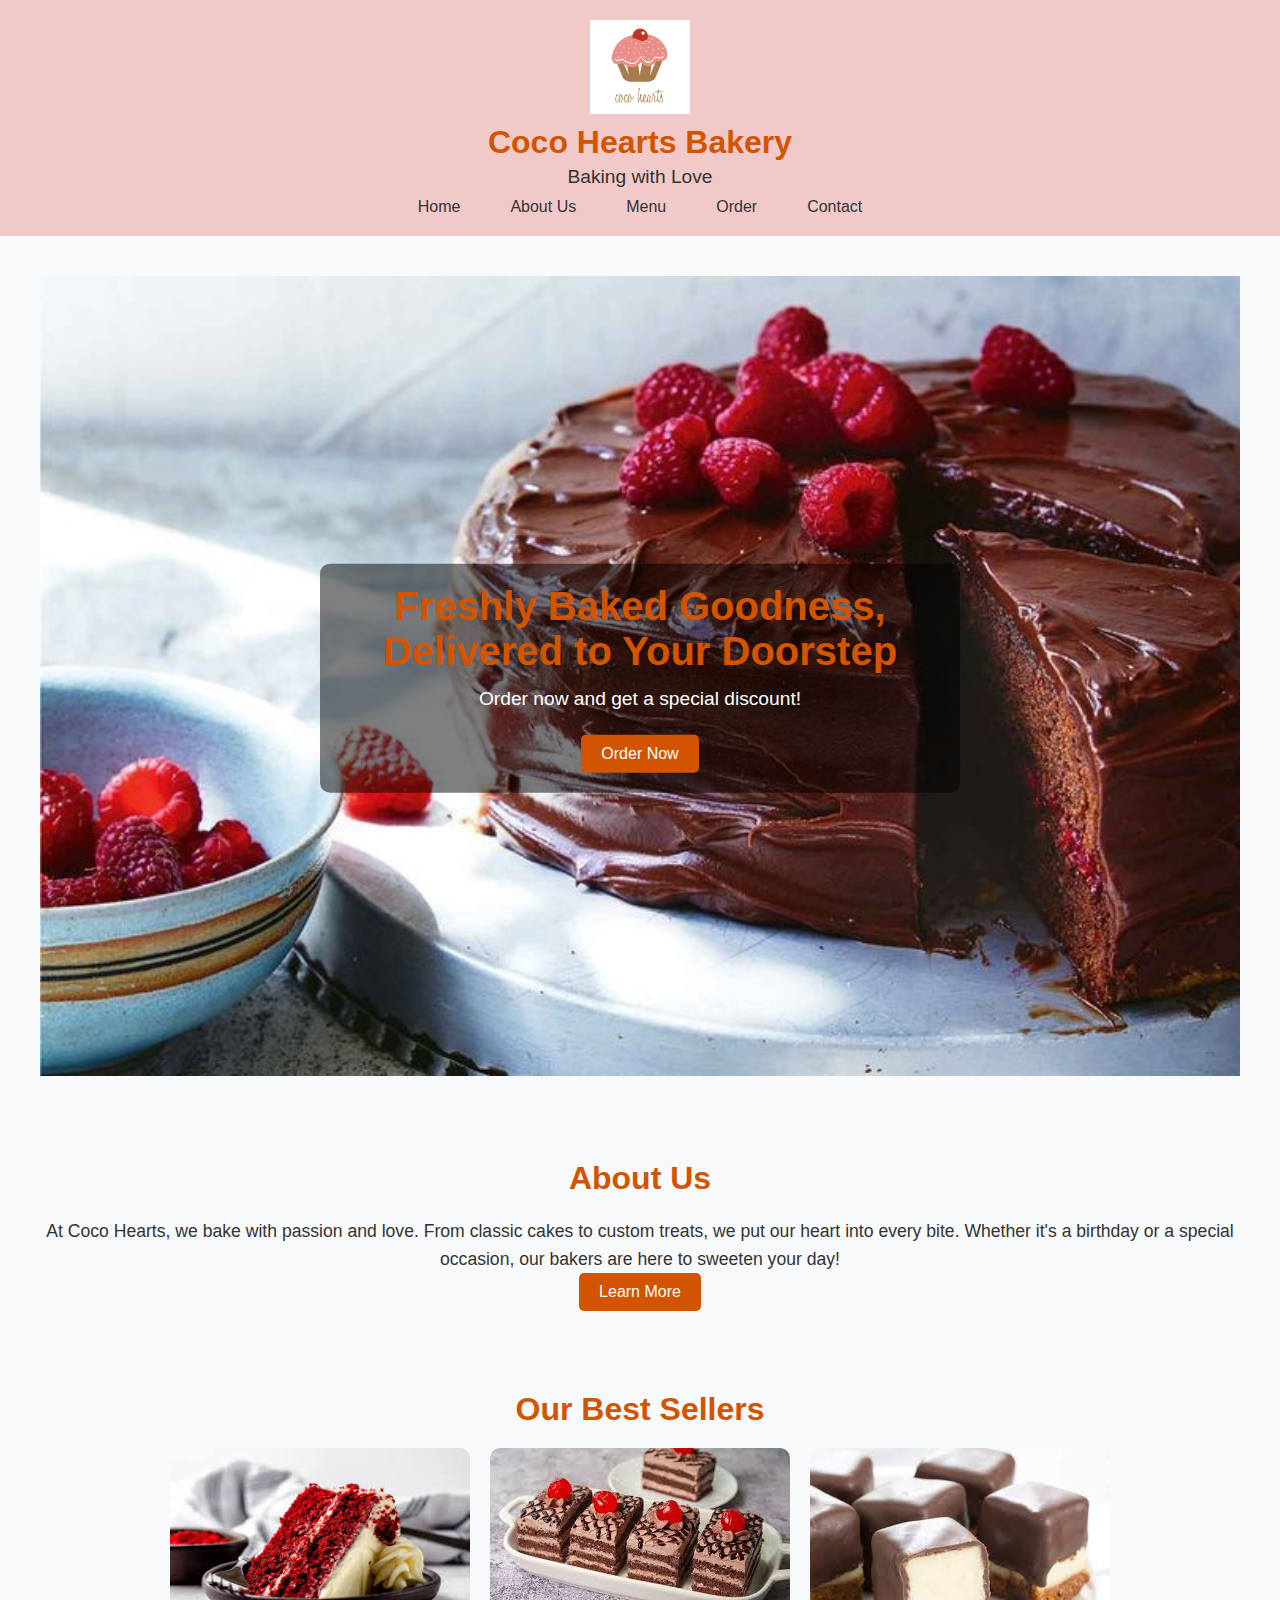
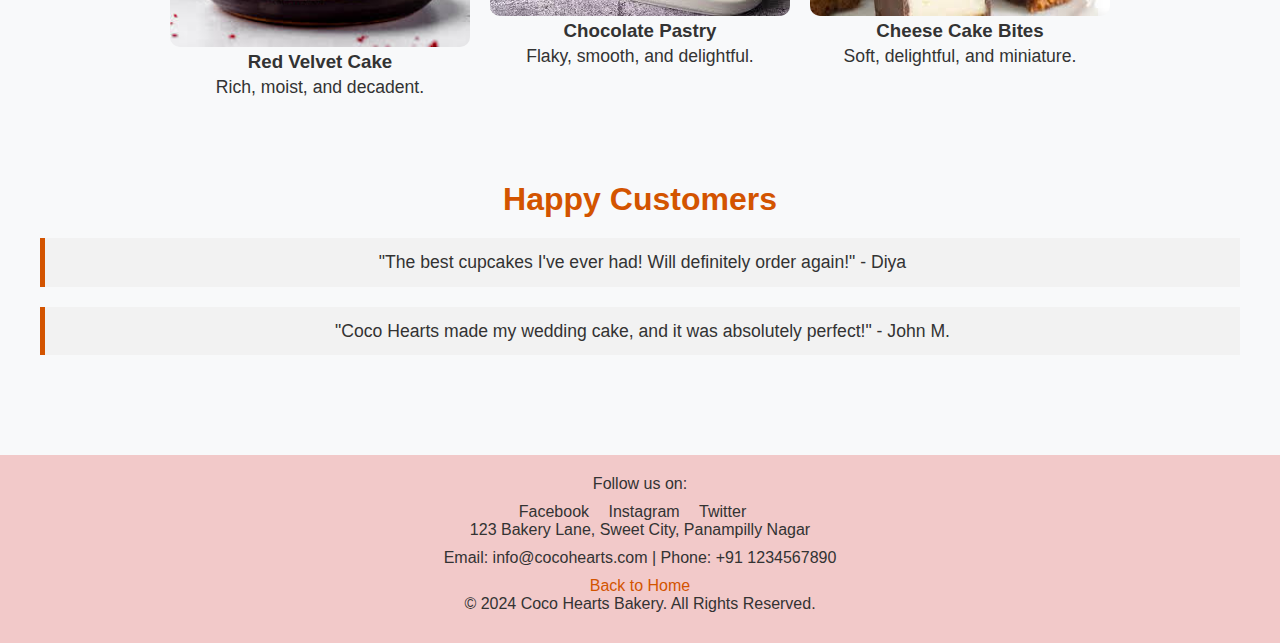
<file: index.html>
<!DOCTYPE html>
<html lang="en">
<head>
    <meta charset="UTF-8">
    <meta http-equiv="X-UA-Compatible" content="IE=edge">
    <meta name="viewport" content="width=device-width, initial-scale=1.0">
    <title>Coco Hearts Bakery</title>
    <link rel="stylesheet" href="style.css"/>
</head>
<body>
    <header>
        <div class="logo">
            <img src="./images/cocologo.png" alt="Coco Hearts Logo"> <!-- Add a bakery logo -->
            <h1>Coco Hearts Bakery</h1>
            <p>Baking with Love</p>
        </div>
        <nav>
            <ul>
                <li><a href="index.html">Home</a></li>
                <li><a href="about.html">About Us</a></li>
                <li><a href="menu.html">Menu</a></li>
                <li><a href="order.html">Order</a></li>
                <li><a href="contact.html">Contact</a></li>
            </ul>
        </nav>
    </header>
    <section class="hero">
        <img src="images/cake_1.jpeg" alt="Banner"> 
        <div class="hero-text">
            <h2>Freshly Baked Goodness, Delivered to Your Doorstep</h2>
            <p>Order now and get a special discount!</p>
            <a href="order.html" class="btn">Order Now</a>
        </div>
    </section>
    <section id="about">
        <h2>About Us</h2>
        <p>At Coco Hearts, we bake with passion and love. From classic cakes to custom treats, we put our heart into every bite. Whether it's a birthday or a special occasion, our bakers are here to sweeten your day!</p>
        <a href="about.html" class="btn">Learn More</a>
    </section>
    <section id="featured-products">
        <h2>Our Best Sellers</h2>
        <div class="products">
            <div class="product-item">
                <img src="images/cake_9.jpeg" alt="Red Velvet Cake">
                <h3>Red Velvet Cake</h3>
                <p>Rich, moist, and decadent.</p>
            </div>
            <div class="product-item">
                <img src="images/cake_3.jpeg" alt="Chocolate Pastry">
                <h3>Chocolate Pastry</h3>
                <p>Flaky, smooth, and delightful.</p>
            </div>
            
            <div class="product-item">
                <img src="images/cake_8.jpeg" alt="Cheese Cake Bites">
                <h3>Cheese Cake Bites</h3>
                <p>Soft, delightful, and miniature.</p>
            </div>
            
        </div>
    </section>
    
    <section id="testimonials">
        <h2>Happy Customers</h2>
        <blockquote>
            <p>"The best cupcakes I've ever had! Will definitely order again!" - Diya</p>
        </blockquote>
        <blockquote>
            <p>"Coco Hearts made my wedding cake, and it was absolutely perfect!" - John M.</p>
        </blockquote>
    </section>
    <footer>
        <p>Follow us on:</p>
        <ul>
            <li><a href="#">Facebook</a></li>
            <li><a href="#">Instagram</a></li>
            <li><a href="#">Twitter</a></li>
        </ul>
        <p>123 Bakery Lane, Sweet City, Panampilly Nagar</p>
        <p>Email: info@cocohearts.com | Phone: +91 1234567890</p>
        <a href="index.html">Back to Home</a>
        <p>&copy; 2024 Coco Hearts Bakery. All Rights Reserved.</p>
    </footer>
</body>
</html>
</file>
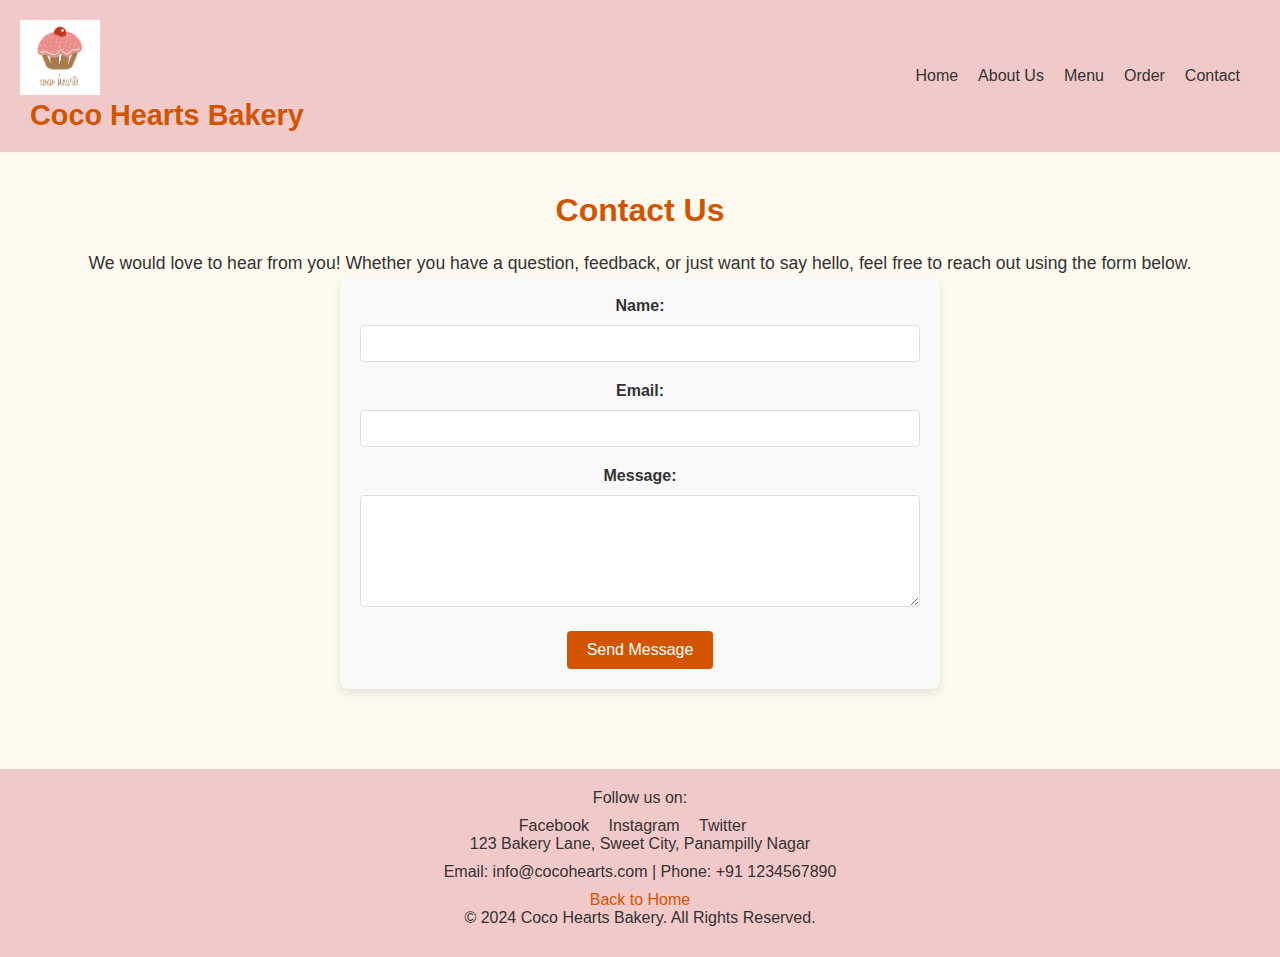
<file: contact.html>
<!DOCTYPE html>
<html lang="en">
<head>
    <meta charset="UTF-8">
    <meta name="viewport" content="width=device-width, initial-scale=1.0">
    <title>Contact Us - Coco Hearts Bakery</title>
    <script language="javascript" type="text/javascript">
        // JS for form validation and confirmation
        function validateAndSubmitContactForm() {
            var name = document.getElementById("name").value;
            var email = document.getElementById("email").value;
            var message = document.getElementById("message").value;

            // Check if all fields are filled
            if (name === "" || email === "" || message === "") {
                alert("Please fill out all fields.");
                return false;  // Prevent form submission
            }

            // Confirm before submission
            var confirmSubmission = confirm("Do you want to submit the form?");
            if (confirmSubmission) {
                alert("Thank you! Your message has been sent.");
                return true;  // Allow form submission
            } else {
                alert("Submission canceled.");
                return false;  // Prevent form submission
            }
        }
    </script>
    <style>
        * {
            margin: 0;
            padding: 0;
            box-sizing: border-box;
        }

        body {
            font-family: 'Arial', sans-serif;
            background-color: #fffaf0;
            color: #333;
        }

        header {
            background-color: #f2c9c9;
            padding: 20px;
            display: flex;
            justify-content: space-between;
            align-items: center;
        }

        .logo img {
            width: 80px;
            height: auto;
        }

        .logo h1 {
            font-size: 1.8rem;
            color: #d35400;
            margin-left: 10px;
        }

        nav ul {
            list-style: none;
            display: flex;
        }

        nav ul li {
            margin-right: 20px;
        }

        nav ul li a {
            text-decoration: none;
            font-size: 1rem;
            color: #333;
        }

        nav ul li a:hover {
            color: #d35400;
        }

        /* Contact Page Styles */
        section {
            padding: 40px;
            text-align: center;
        }

        section h2 {
            color: #d35400;
            font-size: 2rem;
            margin-bottom: 20px;
        }

        section p {
            font-size: 1.1rem;
            line-height: 1.6;
        }

        .contact-form {
            max-width: 600px;
            margin: 0 auto;
            background-color: #f9f9f9;
            padding: 20px;
            border-radius: 8px;
            box-shadow: 0 4px 8px rgba(0, 0, 0, 0.1);
        }

        .contact-form label {
            display: block;
            margin-bottom: 10px;
            font-weight: bold;
        }

        .contact-form input,
        .contact-form textarea {
            width: 100%;
            padding: 10px;
            margin-bottom: 20px;
            border: 1px solid #ddd;
            border-radius: 4px;
        }

        .contact-form button {
            background-color: #d35400;
            color: white;
            border: none;
            padding: 10px 20px;
            border-radius: 4px;
            font-size: 1rem;
            cursor: pointer;
        }

        .contact-form button:hover {
            background-color: #e67e22;
        }

        footer {
            background-color: #f2c9c9;
            padding: 20px;
            text-align: center;
            margin-top: 40px;
        }

        footer p {
            margin-bottom: 10px;
        }

        footer ul {
            list-style: none;
            padding: 0;
        }

        footer ul li {
            display: inline;
            margin-right: 15px;
        }

        footer ul li a {
            text-decoration: none;
            color: #333;
        }

        footer ul li a:hover {
            color: #d35400;
        }

        footer a {
            text-decoration: none;
            color: #d35400;
        }

        footer a:hover {
            text-decoration: underline;
        }
    </style>
</head>
<body>

<header>
    <div class="logo">
        <img src="images/cocologo.png" alt="Coco Hearts Logo"> <!-- Add your bakery logo -->
        <h1>Coco Hearts Bakery</h1>
    </div>
    <nav>
        <ul>
            <li><a href="index.html">Home</a></li>
            <li><a href="about.html">About Us</a></li>
            <li><a href="menu.html">Menu</a></li>
            <li><a href="order.html">Order</a></li>
            <li><a href="contact.html">Contact</a></li>
        </ul>
    </nav>
</header>

<section id="contact">
    <h2>Contact Us</h2>
    <p>We would love to hear from you! Whether you have a question, feedback, or just want to say hello, feel free to reach out using the form below.</p>
    <div class="contact-form">
        <form onsubmit="return validateAndSubmitContactForm()" method="post">
            <label for="name">Name:</label>
            <input type="text" id="name" name="name" required>

            <label for="email">Email:</label>
            <input type="email" id="email" name="email" required>

            <label for="message">Message:</label>
            <textarea id="message" name="message" rows="6" required></textarea>

            <button type="submit">Send Message</button>
        </form>
    </div>
</section>

<footer>
    <p>Follow us on:</p>
    <ul>
        <li><a href="#">Facebook</a></li>
        <li><a href="#">Instagram</a></li>
        <li><a href="#">Twitter</a></li>
    </ul>
    <p>123 Bakery Lane, Sweet City, Panampilly Nagar</p>
    <p>Email: info@cocohearts.com | Phone: +91 1234567890</p>
    <a href="index.html">Back to Home</a>
    <p>&copy; 2024 Coco Hearts Bakery. All Rights Reserved.</p>
</footer>

</body>
</html>
</file>
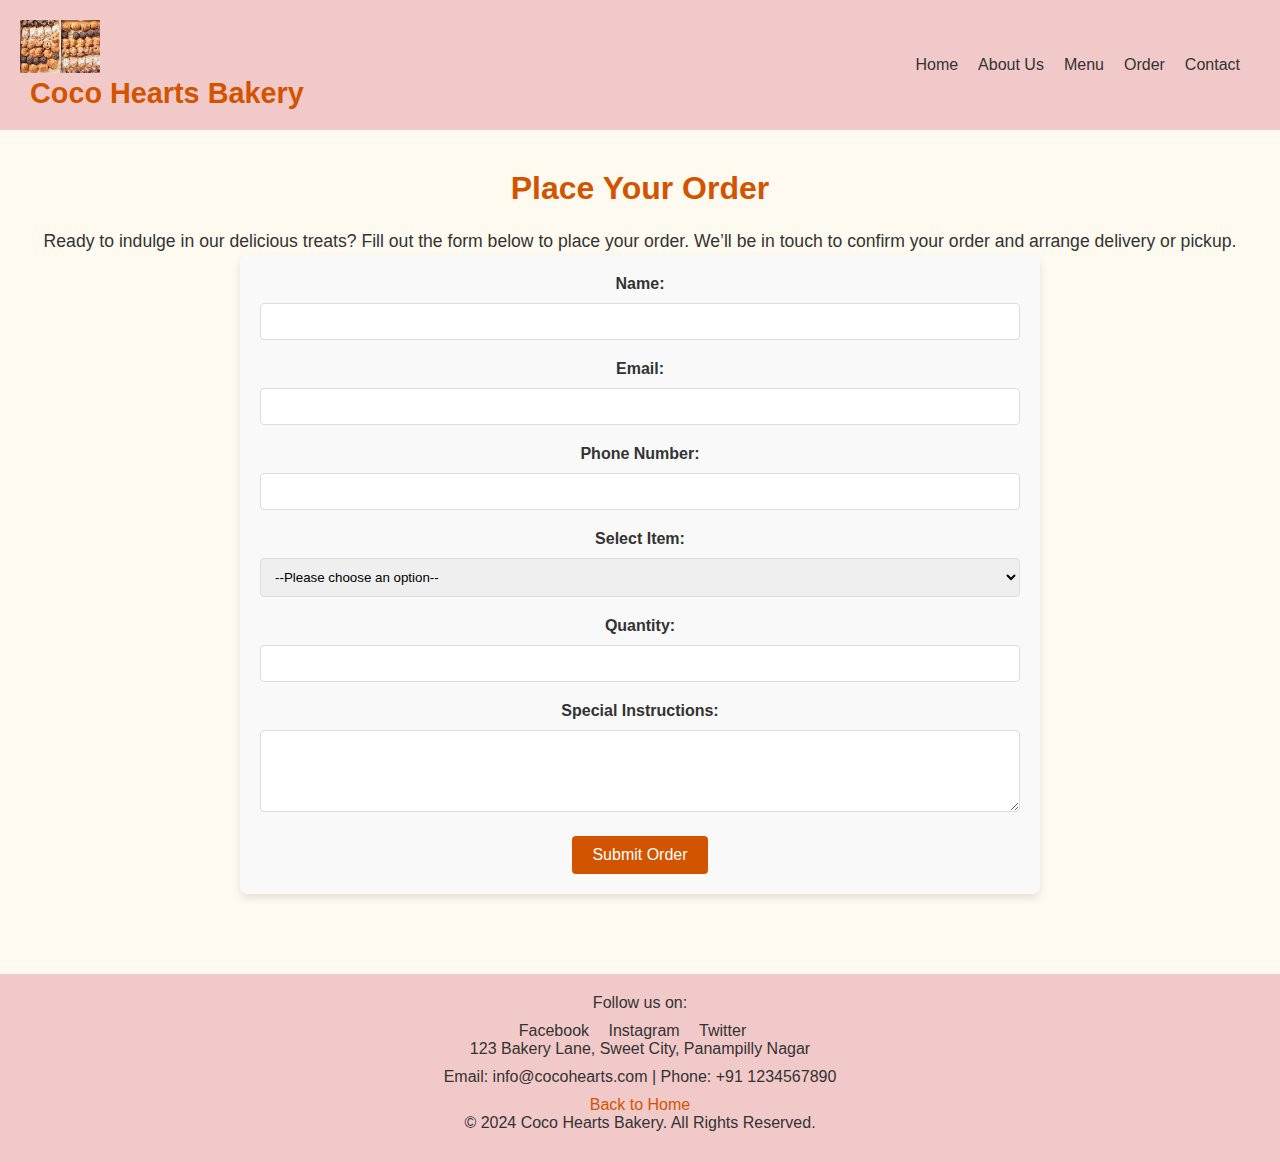
<file: order.html>
<!DOCTYPE html>
<html lang="en">
<head>
    <meta charset="UTF-8">
    <meta name="viewport" content="width=device-width, initial-scale=1.0">
    <title>Order - Coco Hearts Bakery</title>
    
    <script>
        function validateForm(event) {
            event.preventDefault(); // Prevent form submissions

            let name = document.getElementById('name').value;
            let email = document.getElementById('email').value;
            let phone = document.getElementById('phone').value;
            let item = document.getElementById('item').value;
            let quantity = document.getElementById('quantity').value;

            // Check if all required fields are filled
            if (!name || !email || !phone || !item || !quantity) {
                alert('Please fill out all required fields.');
                return; // Stop if any required field is missing
            }

            // Alert the user about the order submission
            alert(`You are about to submit an order for ${quantity} of ${item}.`);

            // Confirmation prompt
            let confirmOrder = confirm(`Do you confirm the order for ${quantity} of ${item}?`);

            if (confirmOrder) {
                // Optional prompt for special instructions
                let feedback = prompt('Any special instructions or feedback for the order?');

                // Display custom feedback after confirmation
                alert(`Thank you for your order, ${name}! Your ${quantity} ${item}(s) will be processed. Special instructions: ${feedback || 'None'}.`);

                // also, you can reset the form after successful submission
                document.getElementById('orderForm').reset();
            } else {
                alert('Order submission canceled.');
            }
        }
    </script>

    <style>
        /* General Reset */
        * {
            margin: 0;
            padding: 0;
            box-sizing: border-box;
        }

        body {
            font-family: 'Arial', sans-serif;
            background-color: #fffaf0;
            color: #333;
        }

        header {
            background-color: #f2c9c9;
            padding: 20px;
            display: flex;
            justify-content: space-between;
            align-items: center;
        }

        .logo img {
            width: 80px;
            height: auto;
        }

        .logo h1 {
            font-size: 1.8rem;
            color: #d35400;
            margin-left: 10px;
        }

        nav ul {
            list-style: none;
            display: flex;
        }

        nav ul li {
            margin-right: 20px;
        }

        nav ul li a {
            text-decoration: none;
            font-size: 1rem;
            color: #333;
        }

        nav ul li a:hover {
            color: #d35400;
        }

        /* Order Page Styles */
        section {
            padding: 40px;
            text-align: center;
        }

        section h2 {
            color: #d35400;
            font-size: 2rem;
            margin-bottom: 20px;
        }

        section p {
            font-size: 1.1rem;
            line-height: 1.6;
        }

        .order-form {
            max-width: 800px;
            margin: 0 auto;
            background-color: #f9f9f9;
            padding: 20px;
            border-radius: 8px;
            box-shadow: 0 4px 8px rgba(0, 0, 0, 0.1);
        }

        .order-form label {
            display: block;
            margin-bottom: 10px;
            font-weight: bold;
        }

        .order-form input,
        .order-form select,
        .order-form textarea {
            width: 100%;
            padding: 10px;
            margin-bottom: 20px;
            border: 1px solid #ddd;
            border-radius: 4px;
        }

        .order-form button {
            background-color: #d35400;
            color: white;
            border: none;
            padding: 10px 20px;
            border-radius: 4px;
            font-size: 1rem;
            cursor: pointer;
        }

        .order-form button:hover {
            background-color: #e67e22;
        }

        footer {
            background-color: #f2c9c9;
            padding: 20px;
            text-align: center;
            margin-top: 40px;
        }

        footer p {
            margin-bottom: 10px;
        }

        footer ul {
            list-style: none;
            padding: 0;
        }

        footer ul li {
            display: inline;
            margin-right: 15px;
        }

        footer ul li a {
            text-decoration: none;
            color: #333;
        }

        footer ul li a:hover {
            color: #d35400;
        }

        footer a {
            text-decoration: none;
            color: #d35400;
        }

        footer a:hover {
            text-decoration: underline;
        }
    </style>
</head>
<body>

<header>
    <div class="logo">
        <img src="images/cake_5.jpeg" alt="Coco Hearts Logo"> <!-- Add your bakery logo -->
        <h1>Coco Hearts Bakery</h1>
    </div>
    <nav>
        <ul>
            <li><a href="index.html">Home</a></li>
            <li><a href="about.html">About Us</a></li>
            <li><a href="menu.html">Menu</a></li>
            <li><a href="order.html">Order</a></li>
            <li><a href="contact.html">Contact</a></li>
        </ul>
    </nav>
</header>

<section id="order">
    <h2>Place Your Order</h2>
    <p>Ready to indulge in our delicious treats? Fill out the form below to place your order. We’ll be in touch to confirm your order and arrange delivery or pickup.</p>
    <div class="order-form">
        <form id="orderForm" onsubmit="validateForm(event)">
            <label for="name">Name:</label>
            <input type="text" id="name" name="name" required>

            <label for="email">Email:</label>
            <input type="email" id="email" name="email" required>

            <label for="phone">Phone Number:</label>
            <input type="tel" id="phone" name="phone" required>

            <label for="item">Select Item:</label>
            <select id="item" name="item" required>
                <option value="">--Please choose an option--</option>
                <option value="chocolate_cake">Chocolate Fudge Cake</option>
                <option value="red_velvet_cake">Red Velvet Cake</option>
                <option value="carrot_cake">Carrot Cake</option>
                <option value="almond_croissant">Almond Croissant</option>
                <option value="strawberry_danish">Strawberry Danish</option>
                <option value="chocolate_eclair">Chocolate Éclair</option>
                <option value="hot_chocolate">Hot Chocolate</option>
                <option value="cappuccino">Cappuccino</option>
                <option value="fresh_lemonade">Fresh Lemonade</option>
            </select>

            <label for="quantity">Quantity:</label>
            <input type="number" id="quantity" name="quantity" min="1" required>

            <label for="message">Special Instructions:</label>
            <textarea id="message" name="message" rows="4"></textarea>

            <button type="submit">Submit Order</button>
        </form>
    </div>
</section>

<footer>
    <p>Follow us on:</p>
    <ul>
        <li><a href="#">Facebook</a></li>
        <li><a href="#">Instagram</a></li>
        <li><a href="#">Twitter</a></li>
    </ul>
    <p>123 Bakery Lane, Sweet City, Panampilly Nagar</p>
    <p>Email: info@cocohearts.com | Phone: +91 1234567890</p>
    <a href="index.html">Back to Home</a>
    <p>&copy; 2024 Coco Hearts Bakery. All Rights Reserved.</p>
</footer>

</body>
</html>
</file>
<file: style.css>
* {
    margin: 0;
    padding: 0;
    box-sizing: border-box;
}

body {
    font-family: 'Arial', sans-serif;
    background-color: #f8f9fa;
    color: #333;
}

header {
    background-color: #f2c9c9;
    padding: 20px;
    display: flex;
    flex-direction: column;
    align-items: center;
    text-align: center;
}

header .logo {
    display: flex;
    flex-direction: column;
    align-items: center;
}

header .logo img {
    width: 100px;
    height: auto;
}

header .logo h1 {
    font-size: 2rem;
    color: #d35400;
    margin: 10px 0 5px;
}

header .logo p {
    font-size: 1.2rem;
    color: #333;
}

nav ul {
    list-style: none;
    padding: 0;
    margin: 10px 0 0;
    display: flex;
    justify-content: center;
}

nav ul li {
    margin: 0 15px;
}

nav ul li a {
    text-decoration: none;
    font-size: 1rem;
    color: #333;
    padding: 5px 10px;
}

nav ul li a:hover {
    background-color: #d35400;
    color: #fff;
    border-radius: 5px;
}

.hero {
    position: relative;
    text-align: center;
    color: #fff;
}

.hero img {
    width: 100%;
    height: auto;
}

.hero-text {
    position: absolute;
    top: 50%;
    left: 50%;
    transform: translate(-50%, -50%);
    background: rgba(0, 0, 0, 0.5);
    padding: 20px;
    border-radius: 10px;
}

.hero-text h2 {
    font-size: 2.5rem;
    margin-bottom: 10px;
}

.hero-text p {
    font-size: 1.2rem;
    margin-bottom: 20px;
}

.btn {
    display: inline-block;
    text-decoration: none;
    color: #fff;
    background-color: #d35400;
    padding: 10px 20px;
    border-radius: 5px;
    font-size: 1rem;
}

.btn:hover {
    background-color: #e67e22;
}

section {
    padding: 40px;
    text-align: center;
}

section h2 {
    font-size: 2rem;
    color: #d35400;
    margin-bottom: 20px;
}

section p {
    font-size: 1.1rem;
    line-height: 1.6;
}

#featured-products .products {
    display: flex;
    justify-content: center;
    flex-wrap: wrap;
    gap: 20px;
}

#featured-products .product-item {
    flex: 1 1 300px;
    max-width: 300px;
}

#featured-products img {
    width: 100%;
    height: auto;
    border-radius: 10px;
}

#testimonials blockquote {
    font-size: 1.2rem;
    margin: 20px auto;
    padding: 10px 20px;
    background-color: #f2f2f2;
    border-left: 5px solid #d35400;
}

footer {
    background-color: #f2c9c9;
    padding: 20px;
    text-align: center;
    margin-top: 40px;
}

footer p {
    margin-bottom: 10px;
}

footer ul {
    list-style: none;
    padding: 0;
}

footer ul li {
    display: inline;
    margin-right: 15px;
}

footer ul li a {
    text-decoration: none;
    color: #333;
}

footer ul li a:hover {
    color: #d35400;
}

footer a {
    text-decoration: none;
    color: #d35400;
}

footer a:hover {
    text-decoration: underline;
}
.products img {
    width: 300px;
    height: 200px;
    object-fit: cover;
}
</file>
